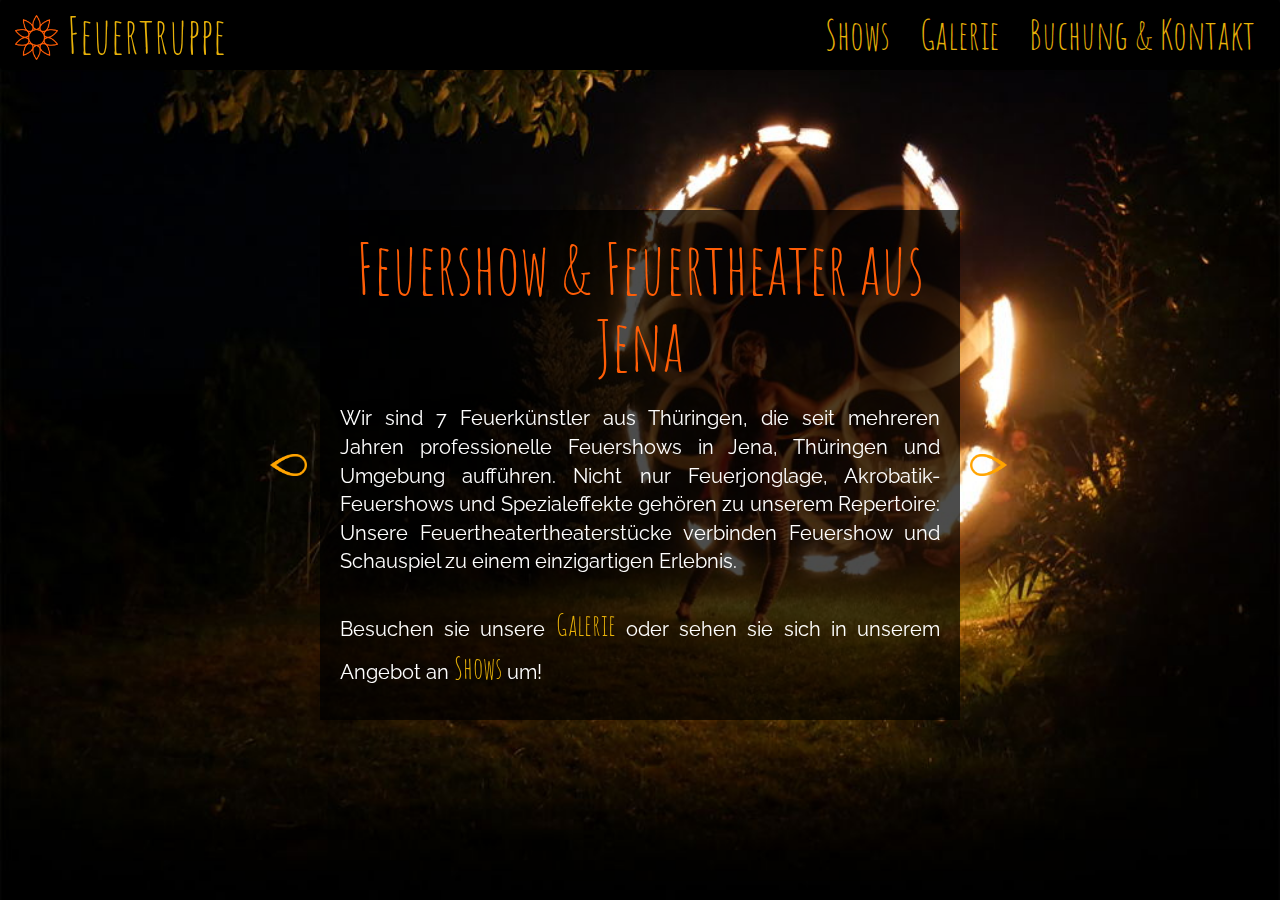
<file: www/index.html>
<!DOCTYPE html><html lang="de"><head><title>Die Feuertruppe - Feuershow und Feuertheater aus Jena </title><meta charset="utf-8"><meta http-equiv="X-UA-Compatible" content="IE=Edge"><meta name="viewport" content="width=device-width, initial-scale=1.0"><meta name="description" content="Die Feuertruppe aus Jena bringt Ihnen sensationelle Feuershows. Jetzt eine Feuershow in Jena, Erfurt, Weimar, Thüringen und deutschlandweit buchen"><link rel="shortcut icon" type="image/png" href="assets/img/favicon/favicon-transparent-bg.png"><link rel="stylesheet" href="https://maxcdn.bootstrapcdn.com/bootstrap/3.3.7/css/bootstrap.min.css" integrity="sha384-BVYiiSIFeK1dGmJRAkycuHAHRg32OmUcww7on3RYdg4Va+PmSTsz/K68vbdEjh4u" crossorigin="anonymous"><link rel="stylesheet" href="https://maxcdn.bootstrapcdn.com/font-awesome/4.7.0/css/font-awesome.min.css"><link href="https://fonts.googleapis.com/css?family=Amatic+SC|Raleway" rel="stylesheet"><link rel="stylesheet" href="main.css"><script src="https://ajax.googleapis.com/ajax/libs/jquery/3.1.1/jquery.min.js"></script></head><body>
<nav id="navbar" class="navbar navbar-default"><div class="navbar-header"><button type="button" data-toggle="collapse" data-target="#main-navbar" aria-expanded="false" aria-controls="navbar" class="navbar-toggle collapsed"><span class="sr-only">Toggle navigation</span><span class="icon-bar"></span><span class="icon-bar"></span><span class="icon-bar"></span></button><a href="http://www.feuertruppe.de" class="navbar-brand"><img src="assets/img/logo/feuershow-logo-kontur-primary.png" alt="Logo der Feuershow aus Jena" class="img-responsive"/>Feuertruppe</a></div><div id="main-navbar" class="collapse navbar-collapse"><ul class="nav navbar-nav navbar-right"><li><a href="shows.html">Shows</a></li><li><a href="galerie.html">Galerie</a></li><li><a href="buchung.html">Buchung &amp; Kontakt</a></li></ul></div></nav><section id="entrance"><div id="entrance-slide"></div><div id="title-ctrls-container" class="slider-ctrls-container"><div id="start-slide-left-btn" class="slide-btn slide-left-btn"></div><div id="title-container"><h1>Feuershow &amp; Feuertheater aus Jena</h1><p>Wir sind 7 Feuerkünstler aus Thüringen, die seit mehreren Jahren professionelle Feuershows in Jena, Thüringen und Umgebung aufführen. 
Nicht nur Feuerjonglage, Akrobatik-Feuershows und Spezialeffekte gehören zu unserem Repertoire: Unsere Feuertheatertheaterstücke verbinden Feuershow und Schauspiel zu einem einzigartigen Erlebnis.
<br><br>
Besuchen sie unsere <a href="galerie.html" class="intro-link">Galerie</a> oder sehen sie sich in unserem Angebot an <a href="shows.html" class="intro-link">Shows</a> um!</p></div><div id="start-slide-right-btn" class="slide-btn slide-right-btn"></div></div></section><script src="assets/js/StartSlider.js"> </script><script>StartSlider.init();</script><script src="https://maxcdn.bootstrapcdn.com/bootstrap/3.3.7/js/bootstrap.min.js"></script><script>var url = window.location;
$('ul.nav a').filter(function() {
  return this.href == url;
}).parent().addClass('active');</script><script>var gaProperty = 'UA-83765702-1';
var disableStr = 'ga-disable-' + gaProperty;
if (document.cookie.indexOf(disableStr + '=true') > -1) {
  window[disableStr] = true;
}
function gaOptout() {
document.cookie = disableStr + '=true; expires=Thu, 31 Dec 2099 23:59:59 UTC; path=/';
window[disableStr] = true;
}
(function(i,s,o,g,r,a,m){i['GoogleAnalyticsObject']=r;i[r]=i[r]||function(){
(i[r].q=i[r].q||[]).push(arguments)},i[r].l=1*new Date();a=s.createElement(o),
m=s.getElementsByTagName(o)[0];a.async=1;a.src=g;m.parentNode.insertBefore(a,m)
})(window,document,'script','https://www.google-analytics.com/analytics.js','ga');
ga('create', 'UA-83765702-1', 'auto');
ga('send', 'pageview');</script></body></html>
</file>
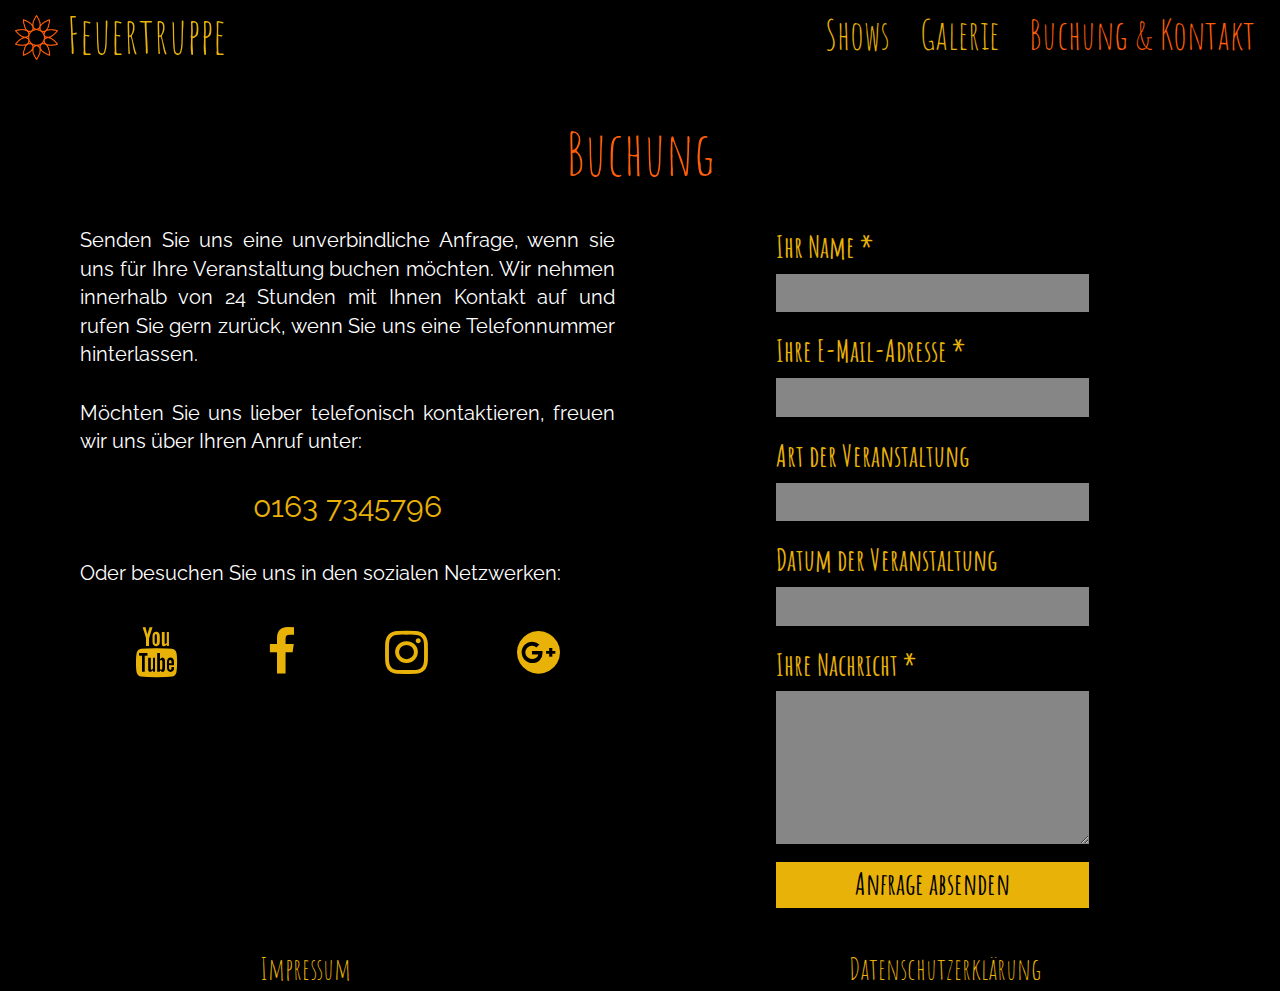
<file: www/buchung.html>
<!DOCTYPE html><html lang="de"><head><title>Die Feuertruppe - Feuershow und Feuertheater aus Jena </title><meta charset="utf-8"><meta http-equiv="X-UA-Compatible" content="IE=Edge"><meta name="viewport" content="width=device-width, initial-scale=1.0"><meta name="description" content="Die Feuertruppe aus Jena bringt Ihnen sensationelle Feuershows. Jetzt eine Feuershow in Jena, Erfurt, Weimar, Thüringen und deutschlandweit buchen"><link rel="shortcut icon" type="image/png" href="assets/img/favicon/favicon-transparent-bg.png"><link rel="stylesheet" href="https://maxcdn.bootstrapcdn.com/bootstrap/3.3.7/css/bootstrap.min.css" integrity="sha384-BVYiiSIFeK1dGmJRAkycuHAHRg32OmUcww7on3RYdg4Va+PmSTsz/K68vbdEjh4u" crossorigin="anonymous"><link rel="stylesheet" href="https://maxcdn.bootstrapcdn.com/font-awesome/4.7.0/css/font-awesome.min.css"><link href="https://fonts.googleapis.com/css?family=Amatic+SC|Raleway" rel="stylesheet"><link rel="stylesheet" href="main.css"><script src="https://ajax.googleapis.com/ajax/libs/jquery/3.1.1/jquery.min.js"></script></head><body>
<nav id="navbar" class="navbar navbar-default"><div class="navbar-header"><button type="button" data-toggle="collapse" data-target="#main-navbar" aria-expanded="false" aria-controls="navbar" class="navbar-toggle collapsed"><span class="sr-only">Toggle navigation</span><span class="icon-bar"></span><span class="icon-bar"></span><span class="icon-bar"></span></button><a href="http://www.feuertruppe.de" class="navbar-brand"><img src="assets/img/logo/feuershow-logo-kontur-primary.png" alt="Logo der Feuershow aus Jena" class="img-responsive"/>Feuertruppe</a></div><div id="main-navbar" class="collapse navbar-collapse"><ul class="nav navbar-nav navbar-right"><li><a href="shows.html">Shows</a></li><li><a href="galerie.html">Galerie</a></li><li><a href="buchung.html">Buchung &amp; Kontakt</a></li></ul></div></nav><div class="container"><h2>Buchung</h2><div class="row"><div class="col-sm-12 col-md-6"><p>Senden Sie uns eine unverbindliche Anfrage, wenn sie uns für Ihre Veranstaltung buchen möchten.
Wir nehmen innerhalb von 24 Stunden mit Ihnen Kontakt auf und rufen Sie gern zurück, wenn Sie uns eine Telefonnummer hinterlassen.</p><p>Möchten Sie uns lieber telefonisch kontaktieren, freuen wir uns über Ihren Anruf unter:</p><p class="contact-phone">0163 7345796</p><p>Oder besuchen Sie uns in den sozialen Netzwerken:</p><div class="social-list"><a href="https://www.youtube.com/channel/UCYfTamAWln80M-faajYU4pQ"><i aria-hidden="true" class="fa fa-youtube"></i></a><a href="https://www.facebook.com/feuertruppeflammeundfietsch/"><i aria-hidden="true" class="fa fa-facebook"></i></a><a href="https://www.instagram.com/feuertruppe_feuershow/"><i aria-hidden="true" class="fa fa-instagram"></i></a><a href="http://feuertruppe.business.site/"><i aria-hidden="true" class="fa fa-google-plus-official"></i></a></div></div><div class="col-sm-12 col-md-6 contact-container"><form id="contact-form" action="contact.php" method="post" class="contact-form"><div class="input-container"><label for="name">Ihr Name *</label><input id="user-name" type="text" name="user_name" required="required"></div><div class="input-container"><label for="mail">Ihre E-Mail-Adresse *</label><input id="user-mail" type="text" name="user_mail" required="required"></div><div class="input-container"><label for="event-type">Art der Veranstaltung</label><input id="event-type" type="text" name="event_type"></div><div class="input-container"><label for="event-date">Datum der Veranstaltung</label><input id="event-date" type="text" name="event_date"></div><div class="input-container"><label for="msg">Ihre Nachricht *</label><textarea id="user-msg" name="user_msg" rows="5" required="required"></textarea></div><div class="button-container"><button id="submit" type="submit"> <strong>Anfrage absenden</strong></button></div><div id="submitted"> <br>Ihre Anfrage wurde versandt. </div></form></div></div></div><div class="row footer"><div class="col-md-6 col-sm-6 col-xs-12"><a href="/impressum.html">Impressum</a></div><div class="col-md-6 col-sm-6 col-xs-12"><a href="/datenschutz.html">Datenschutzerklärung</a></div></div><script>$("#contact-form").submit(function(event) {
  event.preventDefault();
  var formData = $("#contact-form").serialize();
  $.ajax({
    type: "POST",
    url: $("#contact-form").attr("action"),
    data: formData
  }).done(function(res) {
    // display a success message
    $("#submitted").css("display", "unset");
    $("#submitted").innerHTML = res.body;
    $("#contact-form").children("input").val("");
    goog_report_conversion();
  });
});

/* <![CDATA[ */
goog_snippet_vars = function() {
  var w = window;
  w.google_conversion_id = 968611297;
  w.google_conversion_label = "NUeFCPjS13IQ4avvzQM";
  w.google_remarketing_only = false;
}
// DO NOT CHANGE THE CODE BELOW.
goog_report_conversion = function(url) {
  goog_snippet_vars();
  window.google_conversion_format = "3";
  var opt = new Object();
  opt.onload_callback = function() {
    if (typeof(url) != 'undefined') {
      window.location = url;
    }
  }
  var conv_handler = window['google_trackConversion'];
  if (typeof(conv_handler) == 'function') {
    conv_handler(opt);
  }
}
/* ]]> */</script><script src="//www.googleadservices.com/pagead/conversion_async.js"></script><script src="https://maxcdn.bootstrapcdn.com/bootstrap/3.3.7/js/bootstrap.min.js"></script><script>var url = window.location;
$('ul.nav a').filter(function() {
  return this.href == url;
}).parent().addClass('active');</script><script>var gaProperty = 'UA-83765702-1';
var disableStr = 'ga-disable-' + gaProperty;
if (document.cookie.indexOf(disableStr + '=true') > -1) {
  window[disableStr] = true;
}
function gaOptout() {
document.cookie = disableStr + '=true; expires=Thu, 31 Dec 2099 23:59:59 UTC; path=/';
window[disableStr] = true;
}
(function(i,s,o,g,r,a,m){i['GoogleAnalyticsObject']=r;i[r]=i[r]||function(){
(i[r].q=i[r].q||[]).push(arguments)},i[r].l=1*new Date();a=s.createElement(o),
m=s.getElementsByTagName(o)[0];a.async=1;a.src=g;m.parentNode.insertBefore(a,m)
})(window,document,'script','https://www.google-analytics.com/analytics.js','ga');
ga('create', 'UA-83765702-1', 'auto');
ga('send', 'pageview');</script></body></html>
</file>
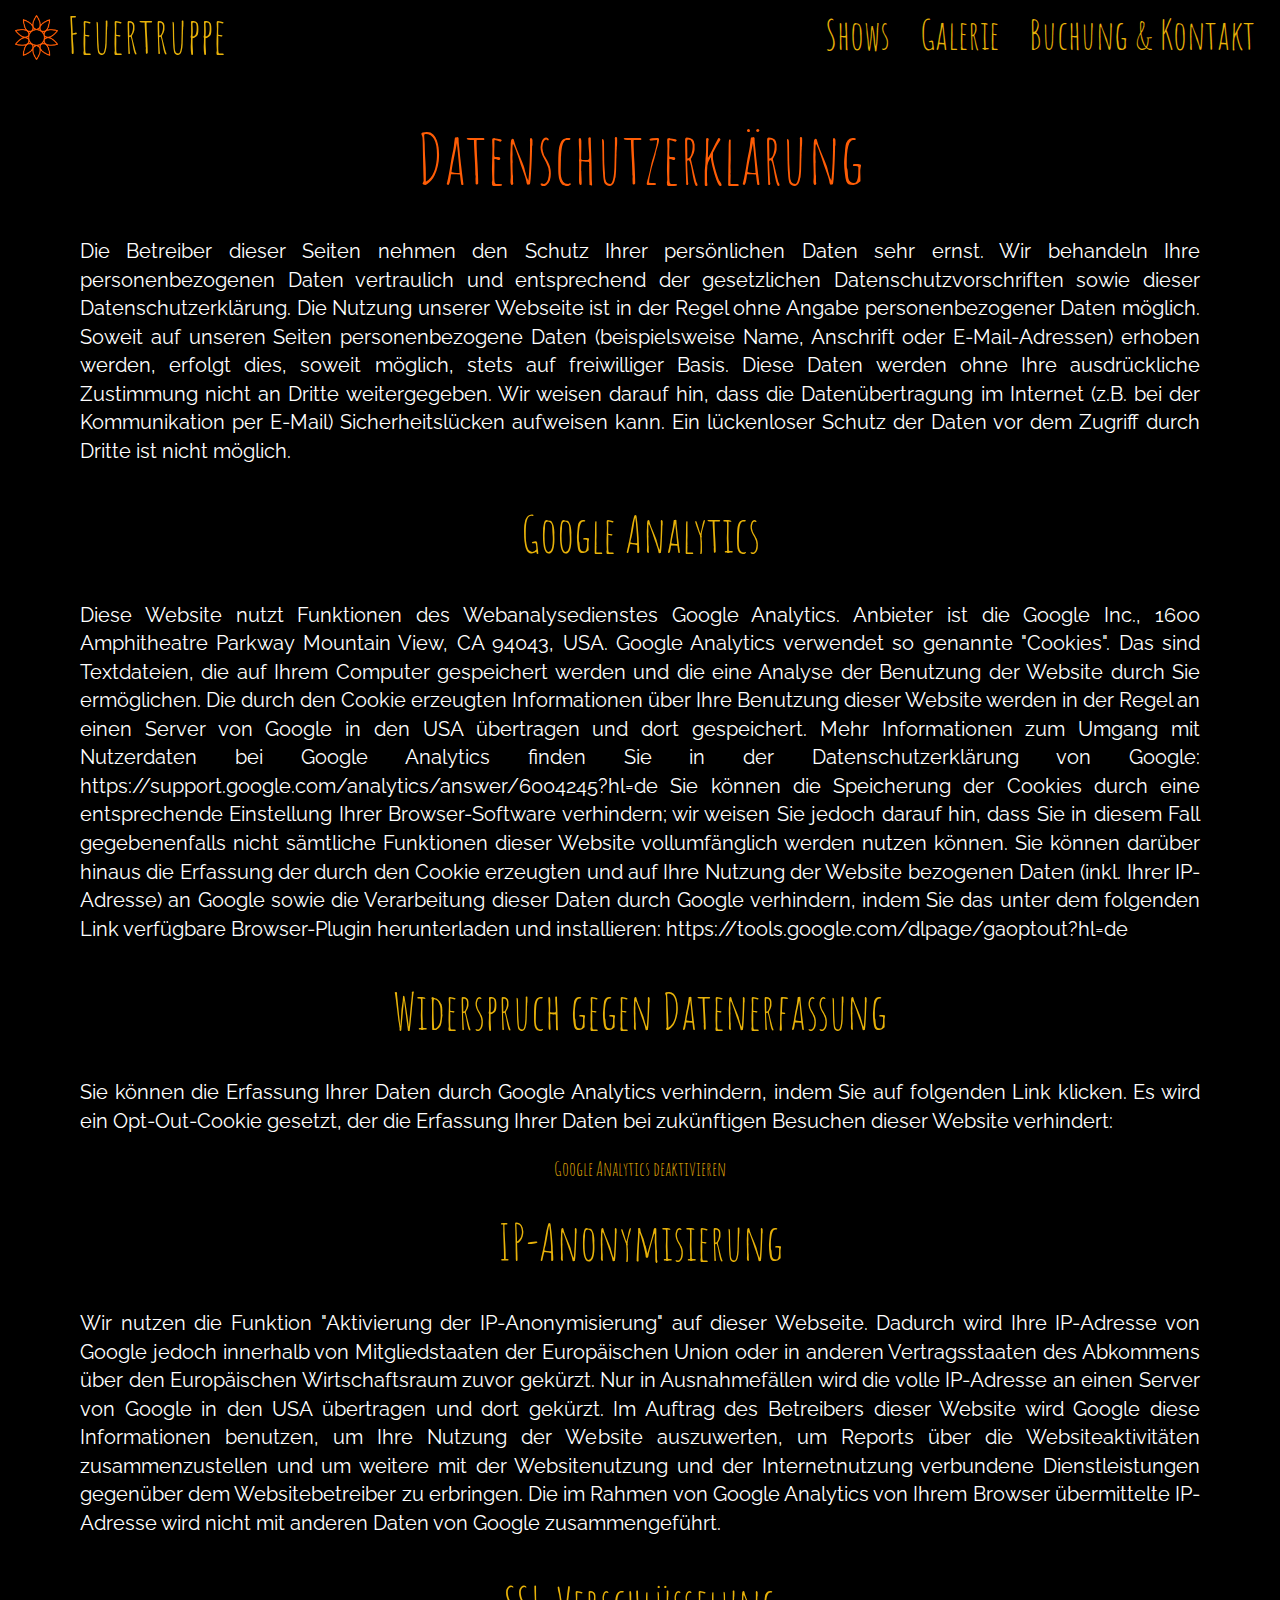
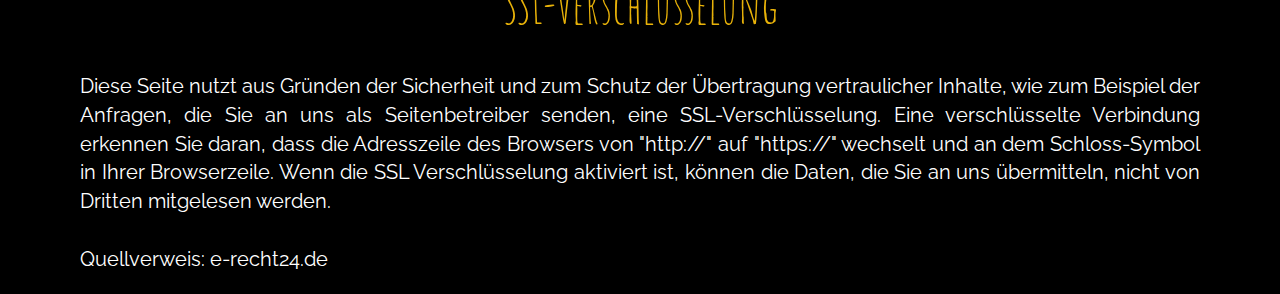
<file: www/datenschutz.html>
<!DOCTYPE html><html lang="de"><head><title>Die Feuertruppe - Feuershow und Feuertheater aus Jena </title><meta charset="utf-8"><meta http-equiv="X-UA-Compatible" content="IE=Edge"><meta name="viewport" content="width=device-width, initial-scale=1.0"><meta name="description" content="Die Feuertruppe aus Jena bringt Ihnen sensationelle Feuershows. Jetzt eine Feuershow in Jena, Erfurt, Weimar, Thüringen und deutschlandweit buchen"><link rel="shortcut icon" type="image/png" href="assets/img/favicon/favicon-transparent-bg.png"><link rel="stylesheet" href="https://maxcdn.bootstrapcdn.com/bootstrap/3.3.7/css/bootstrap.min.css" integrity="sha384-BVYiiSIFeK1dGmJRAkycuHAHRg32OmUcww7on3RYdg4Va+PmSTsz/K68vbdEjh4u" crossorigin="anonymous"><link rel="stylesheet" href="https://maxcdn.bootstrapcdn.com/font-awesome/4.7.0/css/font-awesome.min.css"><link href="https://fonts.googleapis.com/css?family=Amatic+SC|Raleway" rel="stylesheet"><link rel="stylesheet" href="main.css"><script src="https://ajax.googleapis.com/ajax/libs/jquery/3.1.1/jquery.min.js"></script></head><body>
<nav id="navbar" class="navbar navbar-default"><div class="navbar-header"><button type="button" data-toggle="collapse" data-target="#main-navbar" aria-expanded="false" aria-controls="navbar" class="navbar-toggle collapsed"><span class="sr-only">Toggle navigation</span><span class="icon-bar"></span><span class="icon-bar"></span><span class="icon-bar"></span></button><a href="http://www.feuertruppe.de" class="navbar-brand"><img src="assets/img/logo/feuershow-logo-kontur-primary.png" alt="Logo der Feuershow aus Jena" class="img-responsive"/>Feuertruppe</a></div><div id="main-navbar" class="collapse navbar-collapse"><ul class="nav navbar-nav navbar-right"><li><a href="shows.html">Shows</a></li><li><a href="galerie.html">Galerie</a></li><li><a href="buchung.html">Buchung &amp; Kontakt</a></li></ul></div></nav><div class="container"><h1>Datenschutzerklärung</h1><p>Die Betreiber dieser Seiten nehmen den Schutz Ihrer persönlichen Daten sehr ernst. Wir behandeln Ihre personenbezogenen Daten vertraulich und entsprechend der gesetzlichen Datenschutzvorschriften sowie dieser Datenschutzerklärung.
Die Nutzung unserer Webseite ist in der Regel ohne Angabe personenbezogener Daten möglich. Soweit auf unseren Seiten personenbezogene Daten (beispielsweise Name, Anschrift oder E-Mail-Adressen) erhoben werden, erfolgt dies, soweit möglich, stets auf freiwilliger Basis. Diese Daten werden ohne Ihre ausdrückliche Zustimmung nicht an Dritte weitergegeben.
Wir weisen darauf hin, dass die Datenübertragung im Internet (z.B. bei der Kommunikation per E-Mail) Sicherheitslücken aufweisen kann. Ein lückenloser Schutz der Daten vor dem Zugriff durch Dritte ist nicht möglich. </p><h3>Google Analytics</h3><p>Diese Website nutzt Funktionen des Webanalysedienstes Google Analytics. Anbieter ist die Google Inc., 1600 Amphitheatre Parkway Mountain View, CA 94043, USA.
Google Analytics verwendet so genannte "Cookies". Das sind Textdateien, die auf Ihrem Computer gespeichert werden und die eine Analyse der Benutzung der Website durch Sie ermöglichen. Die durch den Cookie erzeugten Informationen über Ihre Benutzung dieser Website werden in der Regel an einen Server von Google in den USA übertragen und dort gespeichert.

Mehr Informationen zum Umgang mit Nutzerdaten bei Google Analytics finden Sie in der Datenschutzerklärung von Google: https://support.google.com/analytics/answer/6004245?hl=de
Sie können die Speicherung der Cookies durch eine entsprechende Einstellung Ihrer Browser-Software verhindern; wir weisen Sie jedoch darauf hin, dass Sie in diesem Fall gegebenenfalls nicht sämtliche Funktionen dieser Website vollumfänglich werden nutzen können. Sie können darüber hinaus die Erfassung der durch den Cookie erzeugten und auf Ihre Nutzung der Website bezogenen Daten (inkl. Ihrer IP-Adresse) an Google sowie die Verarbeitung dieser Daten durch Google verhindern, indem Sie das unter dem folgenden Link verfügbare Browser-Plugin herunterladen und installieren: https://tools.google.com/dlpage/gaoptout?hl=de</p><h3>Widerspruch gegen Datenerfassung</h3><p>Sie können die Erfassung Ihrer Daten durch Google Analytics verhindern, indem Sie auf folgenden Link klicken. Es wird ein Opt-Out-Cookie gesetzt, der die Erfassung Ihrer Daten bei zukünftigen Besuchen dieser Website verhindert: </p><a href="javascript:gaOptout();">Google Analytics deaktivieren</a><h3>IP-Anonymisierung</h3><p>Wir nutzen die Funktion "Aktivierung der IP-Anonymisierung" auf dieser Webseite. Dadurch wird Ihre IP-Adresse von Google jedoch innerhalb von Mitgliedstaaten der Europäischen Union oder in anderen Vertragsstaaten des Abkommens über den Europäischen Wirtschaftsraum zuvor gekürzt. Nur in Ausnahmefällen wird die volle IP-Adresse an einen Server von Google in den USA übertragen und dort gekürzt. Im Auftrag des Betreibers dieser Website wird Google diese Informationen benutzen, um Ihre Nutzung der Website auszuwerten, um Reports über die Websiteaktivitäten zusammenzustellen und um weitere mit der Websitenutzung und der Internetnutzung verbundene Dienstleistungen gegenüber dem Websitebetreiber zu erbringen. Die im Rahmen von Google Analytics von Ihrem Browser übermittelte IP-Adresse wird nicht mit anderen Daten von Google zusammengeführt. 
</p><h3>SSL-Verschlüsselung</h3><p>Diese Seite nutzt aus Gründen der Sicherheit und zum Schutz der Übertragung vertraulicher Inhalte, wie zum Beispiel der Anfragen, die Sie an uns als Seitenbetreiber senden, eine SSL-Verschlüsselung. Eine verschlüsselte Verbindung erkennen Sie daran, dass die Adresszeile des Browsers von "http://" auf "https://" wechselt und an dem Schloss-Symbol in Ihrer Browserzeile.
Wenn die SSL Verschlüsselung aktiviert ist, können die Daten, die Sie an uns übermitteln, nicht von Dritten mitgelesen werden.</p><p>Quellverweis: e-recht24.de</p></div><script src="https://maxcdn.bootstrapcdn.com/bootstrap/3.3.7/js/bootstrap.min.js"></script><script>var url = window.location;
$('ul.nav a').filter(function() {
  return this.href == url;
}).parent().addClass('active');</script><script>var gaProperty = 'UA-83765702-1';
var disableStr = 'ga-disable-' + gaProperty;
if (document.cookie.indexOf(disableStr + '=true') > -1) {
  window[disableStr] = true;
}
function gaOptout() {
document.cookie = disableStr + '=true; expires=Thu, 31 Dec 2099 23:59:59 UTC; path=/';
window[disableStr] = true;
}
(function(i,s,o,g,r,a,m){i['GoogleAnalyticsObject']=r;i[r]=i[r]||function(){
(i[r].q=i[r].q||[]).push(arguments)},i[r].l=1*new Date();a=s.createElement(o),
m=s.getElementsByTagName(o)[0];a.async=1;a.src=g;m.parentNode.insertBefore(a,m)
})(window,document,'script','https://www.google-analytics.com/analytics.js','ga');
ga('create', 'UA-83765702-1', 'auto');
ga('send', 'pageview');</script></body></html>
</file>
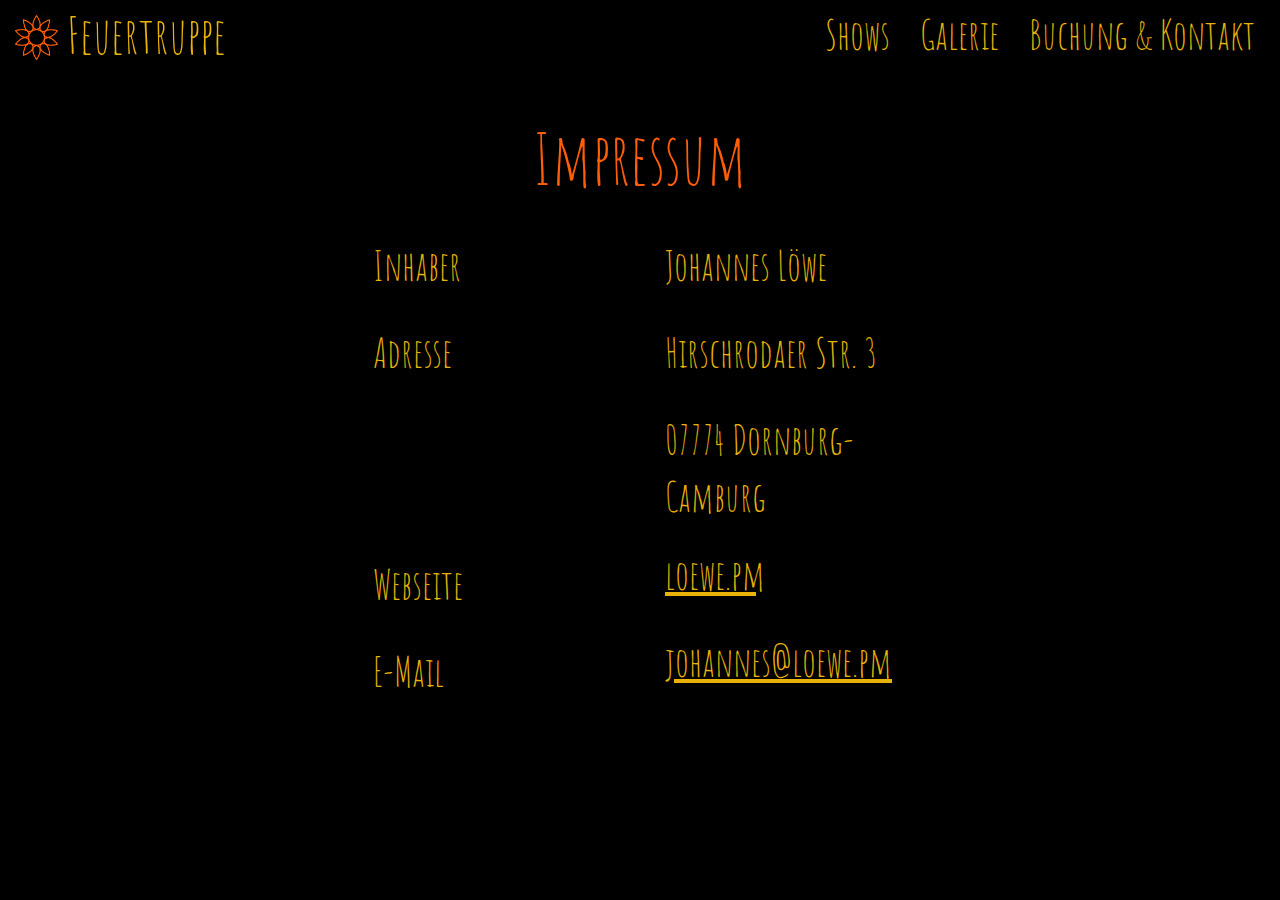
<file: www/impressum.html>
<!DOCTYPE html><html lang="de"><head><title>Die Feuertruppe - Feuershow und Feuertheater aus Jena </title><meta charset="utf-8"><meta http-equiv="X-UA-Compatible" content="IE=Edge"><meta name="viewport" content="width=device-width, initial-scale=1.0"><meta name="description" content="Die Feuertruppe aus Jena bringt Ihnen sensationelle Feuershows. Jetzt eine Feuershow in Jena, Erfurt, Weimar, Thüringen und deutschlandweit buchen"><link rel="shortcut icon" type="image/png" href="assets/img/favicon/favicon-transparent-bg.png"><link rel="stylesheet" href="https://maxcdn.bootstrapcdn.com/bootstrap/3.3.7/css/bootstrap.min.css" integrity="sha384-BVYiiSIFeK1dGmJRAkycuHAHRg32OmUcww7on3RYdg4Va+PmSTsz/K68vbdEjh4u" crossorigin="anonymous"><link rel="stylesheet" href="https://maxcdn.bootstrapcdn.com/font-awesome/4.7.0/css/font-awesome.min.css"><link href="https://fonts.googleapis.com/css?family=Amatic+SC|Raleway" rel="stylesheet"><link rel="stylesheet" href="main.css"><script src="https://ajax.googleapis.com/ajax/libs/jquery/3.1.1/jquery.min.js"></script></head><body>
<nav id="navbar" class="navbar navbar-default"><div class="navbar-header"><button type="button" data-toggle="collapse" data-target="#main-navbar" aria-expanded="false" aria-controls="navbar" class="navbar-toggle collapsed"><span class="sr-only">Toggle navigation</span><span class="icon-bar"></span><span class="icon-bar"></span><span class="icon-bar"></span></button><a href="http://www.feuertruppe.de" class="navbar-brand"><img src="assets/img/logo/feuershow-logo-kontur-primary.png" alt="Logo der Feuershow aus Jena" class="img-responsive"/>Feuertruppe</a></div><div id="main-navbar" class="collapse navbar-collapse"><ul class="nav navbar-nav navbar-right"><li><a href="shows.html">Shows</a></li><li><a href="galerie.html">Galerie</a></li><li><a href="buchung.html">Buchung &amp; Kontakt</a></li></ul></div></nav><div class="container"><h1>Impressum</h1><div class="row"><div class="col-md-3"></div><div class="col-sm-12 col-md-6"><div class="row"><div class="col-xs-6 col-sm-6"><p class="impressum-item">Inhaber</p></div><div class="col-xs-6 col-sm-6"><p class="impressum-item">Johannes Löwe</p></div></div><div class="row"><div class="col-xs-6"><p class="impressum-item">Adresse</p></div><div class="col-xs-6"><p class="impressum-item">Hirschrodaer Str. 3</p><p class="impressum-item">07774 Dornburg-Camburg</p></div></div><div class="row"><div class="col-xs-6"><p class="impressum-item">Webseite</p></div><div class="col-xs-6"><div class="impressum-item"><a href="https://loewe.pm" class="underline">loewe.pm</a></div></div></div><div class="row"><div class="col-xs-6"><p class="impressum-item">E-Mail</p></div><div class="col-xs-6"><div class="impressum-item"><a href="mailto://johannes@loewe.pm" class="underline">johannes@loewe.pm</a></div></div></div></div><div class="col-md-3"></div></div></div><script src="https://maxcdn.bootstrapcdn.com/bootstrap/3.3.7/js/bootstrap.min.js"></script><script>var url = window.location;
$('ul.nav a').filter(function() {
  return this.href == url;
}).parent().addClass('active');</script><script>var gaProperty = 'UA-83765702-1';
var disableStr = 'ga-disable-' + gaProperty;
if (document.cookie.indexOf(disableStr + '=true') > -1) {
  window[disableStr] = true;
}
function gaOptout() {
document.cookie = disableStr + '=true; expires=Thu, 31 Dec 2099 23:59:59 UTC; path=/';
window[disableStr] = true;
}
(function(i,s,o,g,r,a,m){i['GoogleAnalyticsObject']=r;i[r]=i[r]||function(){
(i[r].q=i[r].q||[]).push(arguments)},i[r].l=1*new Date();a=s.createElement(o),
m=s.getElementsByTagName(o)[0];a.async=1;a.src=g;m.parentNode.insertBefore(a,m)
})(window,document,'script','https://www.google-analytics.com/analytics.js','ga');
ga('create', 'UA-83765702-1', 'auto');
ga('send', 'pageview');</script></body></html>
</file>
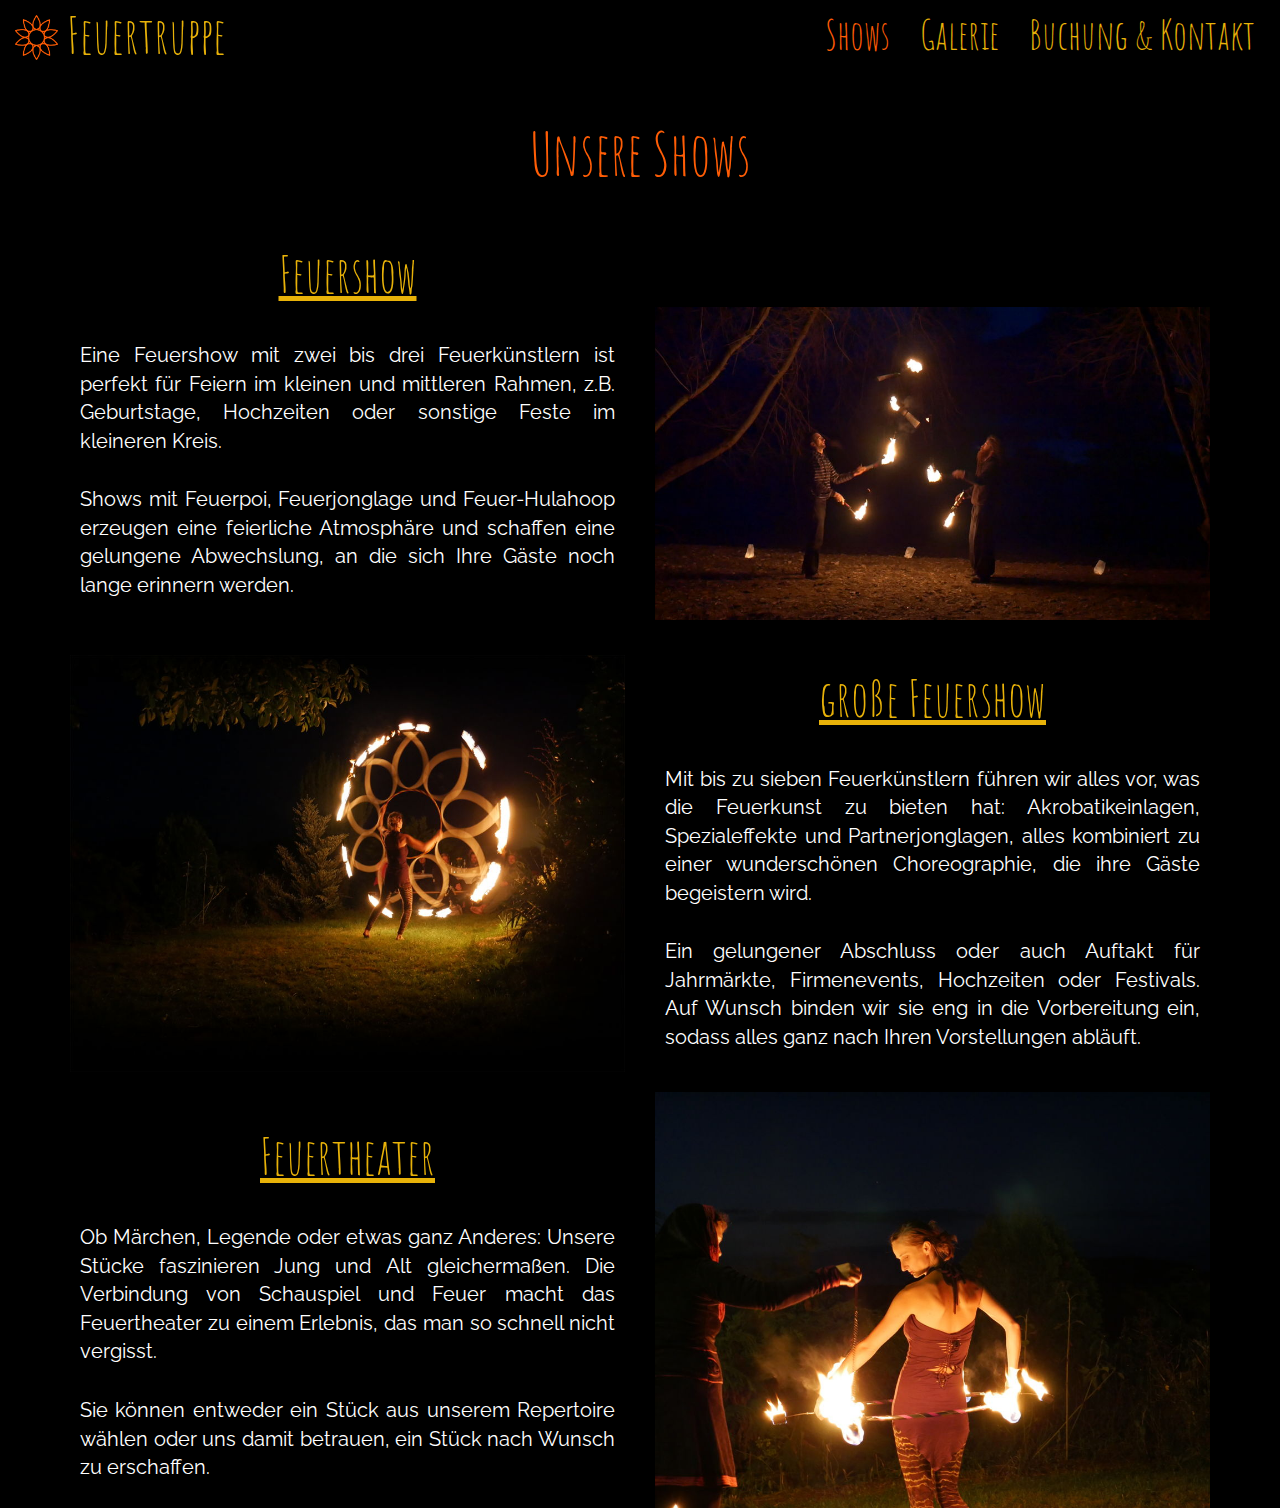
<file: www/shows.html>
<!DOCTYPE html><html lang="de"><head><title>Die Feuertruppe - Feuershow und Feuertheater aus Jena </title><meta charset="utf-8"><meta http-equiv="X-UA-Compatible" content="IE=Edge"><meta name="viewport" content="width=device-width, initial-scale=1.0"><meta name="description" content="Die Feuertruppe aus Jena bringt Ihnen sensationelle Feuershows. Jetzt eine Feuershow in Jena, Erfurt, Weimar, Thüringen und deutschlandweit buchen"><link rel="shortcut icon" type="image/png" href="assets/img/favicon/favicon-transparent-bg.png"><link rel="stylesheet" href="https://maxcdn.bootstrapcdn.com/bootstrap/3.3.7/css/bootstrap.min.css" integrity="sha384-BVYiiSIFeK1dGmJRAkycuHAHRg32OmUcww7on3RYdg4Va+PmSTsz/K68vbdEjh4u" crossorigin="anonymous"><link rel="stylesheet" href="https://maxcdn.bootstrapcdn.com/font-awesome/4.7.0/css/font-awesome.min.css"><link href="https://fonts.googleapis.com/css?family=Amatic+SC|Raleway" rel="stylesheet"><link rel="stylesheet" href="main.css"><script src="https://ajax.googleapis.com/ajax/libs/jquery/3.1.1/jquery.min.js"></script></head><body>
<nav id="navbar" class="navbar navbar-default"><div class="navbar-header"><button type="button" data-toggle="collapse" data-target="#main-navbar" aria-expanded="false" aria-controls="navbar" class="navbar-toggle collapsed"><span class="sr-only">Toggle navigation</span><span class="icon-bar"></span><span class="icon-bar"></span><span class="icon-bar"></span></button><a href="http://www.feuertruppe.de" class="navbar-brand"><img src="assets/img/logo/feuershow-logo-kontur-primary.png" alt="Logo der Feuershow aus Jena" class="img-responsive"/>Feuertruppe</a></div><div id="main-navbar" class="collapse navbar-collapse"><ul class="nav navbar-nav navbar-right"><li><a href="shows.html">Shows</a></li><li><a href="galerie.html">Galerie</a></li><li><a href="buchung.html">Buchung &amp; Kontakt</a></li></ul></div></nav><div class="container"><h2>Unsere Shows</h2><div class="row show-row"><div class="col-md-6"><h3 class="underline">Feuershow</h3><p>Eine Feuershow mit zwei bis drei Feuerkünstlern ist perfekt für Feiern im kleinen und mittleren Rahmen, z.B. Geburtstage, Hochzeiten oder sonstige Feste im kleineren Kreis.</p><p>Shows mit Feuerpoi, Feuerjonglage und Feuer-Hulahoop erzeugen eine feierliche Atmosphäre und schaffen eine gelungene Abwechslung, an die sich Ihre Gäste noch lange erinnern werden.</p></div><div class="col-md-6 show-img-col"><img src="assets/img/shows/feuershow-feuerjonglage-martin-johannes-jena.jpg" alt="Feuershow mit Jonglage von Johannes und Martin in Jena" class="img-responsive"></div></div><div class="row show-row"><div class="col-md-6 col-md-push-6"><h3 class="underline">große Feuershow</h3><p>Mit bis zu sieben Feuerkünstlern führen wir alles vor, was die Feuerkunst zu bieten hat: 
Akrobatikeinlagen, Spezialeffekte und Partnerjonglagen, alles kombiniert zu einer wunderschönen Choreographie, die ihre Gäste begeistern wird.</p><p>Ein gelungener Abschluss oder auch Auftakt für Jahrmärkte, Firmenevents, Hochzeiten oder Festivals. 
Auf Wunsch binden wir sie eng in die Vorbereitung ein, sodass alles ganz nach Ihren Vorstellungen abläuft.</p></div><div class="col-md-6 col-md-pull-6 show-img-col"><img src="assets/img/shows/feuershow-feuerhoop-frieda-jena.jpg" alt="Feuershow mit Feuerhoop von Frieda in Jena" class="img-responsive"></div></div><div class="row show-row"><div class="col-sm-12 col-md-6"><h3 class="underline">Feuertheater</h3><p>Ob Märchen, Legende oder etwas ganz Anderes: Unsere Stücke faszinieren Jung und Alt gleichermaßen. 
Die Verbindung von Schauspiel und Feuer macht das Feuertheater zu einem Erlebnis, das man so schnell nicht vergisst.</p><p>Sie können entweder ein Stück aus unserem Repertoire wählen oder uns damit betrauen, ein Stück nach Wunsch zu erschaffen.
</p></div><div class="col-sm-12 col-md-6 show-img-col"><img src="assets/img/shows/feuershow-feuerhoop-frieda-anna-jena.jpg" alt="Feuershow mit Feuerhoop von Frieda und Anna in Jena" class="img-responsive"></div></div></div><script src="https://maxcdn.bootstrapcdn.com/bootstrap/3.3.7/js/bootstrap.min.js"></script><script>var url = window.location;
$('ul.nav a').filter(function() {
  return this.href == url;
}).parent().addClass('active');</script><script>var gaProperty = 'UA-83765702-1';
var disableStr = 'ga-disable-' + gaProperty;
if (document.cookie.indexOf(disableStr + '=true') > -1) {
  window[disableStr] = true;
}
function gaOptout() {
document.cookie = disableStr + '=true; expires=Thu, 31 Dec 2099 23:59:59 UTC; path=/';
window[disableStr] = true;
}
(function(i,s,o,g,r,a,m){i['GoogleAnalyticsObject']=r;i[r]=i[r]||function(){
(i[r].q=i[r].q||[]).push(arguments)},i[r].l=1*new Date();a=s.createElement(o),
m=s.getElementsByTagName(o)[0];a.async=1;a.src=g;m.parentNode.insertBefore(a,m)
})(window,document,'script','https://www.google-analytics.com/analytics.js','ga');
ga('create', 'UA-83765702-1', 'auto');
ga('send', 'pageview');</script></body></html>
</file>
<file: www/main.css>
*{font-family:"Raleway","sans-serif";color:white;word-wrap:break-word}h1,h2,h3,a{font-family:"Amatic SC";font-weight:400}h1,h2,h3{margin:3rem 0 3rem 0}a{text-decoration:none;color:#E8B209;font-size:2rem}a:hover{text-decoration:none;color:#FF5D06}h1{color:#FF5D06;font-size:7rem}h2{color:#FF5D06;font-size:6rem}h3{font-size:5rem;color:#E8B209}p,li{font-size:2rem}p{padding:1rem;word-wrap:break-word;text-align:left}@media (min-width:768px){p{text-align:justify}}span{font-size:2vmin}body{text-align:center;padding:0;background:black;margin:0}section{background-color:#0F0E0E;display:-webkit-box;display:-ms-flexbox;display:flex;-webkit-box-orient:vertical;-webkit-box-direction:normal;-ms-flex-direction:column;flex-direction:column}.underline{text-decoration:underline}.container-fluid{padding:2vmin}#entrance{height:90vh;z-index:-100;-webkit-box-align:center;-ms-flex-align:center;align-items:center}#entrance-slide{position:absolute;width:100vw;height:100vh;top:0;left:0;z-index:50;opacity:1;background-image:url("assets/img/intro/feuershow-feuerhoop-frieda-jena.jpg");background-size:cover;background-repeat:no-repeat;background-position:center center;-webkit-transition:opacity 0.5s ease-in-out;transition:opacity 0.5s ease-in-out}.slider-ctrls-container{width:100%;display:-webkit-box;display:-ms-flexbox;display:flex;-webkit-box-orient:horizontal;-webkit-box-direction:normal;-ms-flex-direction:row;flex-direction:row;-webkit-box-align:center;-ms-flex-align:center;align-items:center;-webkit-box-pack:center;-ms-flex-pack:center;justify-content:center;z-index:100}#title-ctrls-container{margin-top:auto}@media (min-width:768px){#title-ctrls-container{margin-bottom:20vh}}.slide-left-btn{margin-right:auto;margin-left:10px;background-image:url("assets/img/controls/slide-left-btn.png")}.slide-left-btn:hover{background-image:url("assets/img/controls/slide-left-btn-hover.png")}.slide-right-btn:hover{background-image:url("assets/img/controls/slide-right-btn-hover.png")}.slide-right-btn{margin-left:auto;margin-right:10px;background-image:url("assets/img/controls/slide-right-btn.png")}#title-container{display:-webkit-box;display:-ms-flexbox;display:flex;-webkit-box-orient:vertical;-webkit-box-direction:normal;-ms-flex-direction:column;flex-direction:column;-webkit-box-align:center;-ms-flex-align:center;align-items:center;padding:1rem;background-color:rgba(0,0,0,0.7)}#title-container h1,#title-container h2{margin:1rem 0 1rem 0}#title-container a{font-size:2rem}@media (max-width:768px){#title-container{margin-top:80px}#title-container h1{font-size:5rem}#title-container h2{font-size:3rem}}@media (min-width:768px){#title-container{width:50%}#title-container a{font-size:3rem}}.slide-btn{height:22px;width:40px;margin:0 1rem 0 1rem}.scroll-btn,.slide-btn{background-size:contain;background-repeat:no-repeat;cursor:pointer}.nav > li > a{font-size:4rem}a.navbar-brand{height:5rem;font-size:5rem;color:#FF5D06;margin-bottom:auto;display:-webkit-box;display:-ms-flexbox;display:flex;-webkit-box-align:center;-ms-flex-align:center;align-items:center;padding:0}.icon-bar{font-size:10vmin}.navbar-brand > img{height:100%;width:auto;float:left;margin-right:1vmin;padding-top:0.5vmin;padding-left:0.5vmin}.navbar{z-index:200;border-style:none;padding:1rem}.navbar-right{height:4rem;display:-webkit-box;display:-ms-flexbox;display:flex;-webkit-box-align:center;-ms-flex-align:center;align-items:center}button.navbar-toggle{height:5rem;background:transparent;margin-top:auto}.navbar-default .navbar-toggle,.navbar-default .navbar-toggle:hover,.navbar-default .navbar-toggle:focus{background:transparent;border:none}.navbar-default{background-color:#000;border-color:#000}.navbar-default .navbar-brand{color:#E8B209}.navbar-default .navbar-brand:hover,.navbar-default .navbar-brand:focus{color:#FF5D06}.navbar-default .navbar-text{color:#E8B209}.navbar-default .navbar-nav > li > a{color:#E8B209;padding-top:1rem;padding-bottom:0;font-size:2rem;line-height:20px}@media (min-width:768px){.navbar-default .navbar-nav > li > a{font-size:4rem;line-height:unset}}.navbar-default .navbar-nav > li > a:hover,.navbar-default .navbar-nav > li > a:focus{color:#FF5D06}.navbar-default .navbar-nav > .active > a,.navbar-default .navbar-nav > .active > a:hover,.navbar-default .navbar-nav > .active > a:focus{color:#FF5D06;background-color:#000}.navbar-default .navbar-nav > .open > a,.navbar-default .navbar-nav > .open > a:hover,.navbar-default .navbar-nav > .open > a:focus{color:#FF5D06;background-color:#000}.navbar-default .navbar-toggle .icon-bar{background-color:#E8B209}.navbar-default .navbar-collapse,.navbar-default .navbar-form{border-color:#E8B209}.navbar-default .navbar-link{color:#E8B209}.navbar-default .navbar-link:hover{color:#FF5D06}.navbar-default .navbar-nav > .active > a,.navbar-default .navbar-nav > .active > a:hover,.navbar-default .navbar-nav > .active > a:focus{background:transparent}@media (max-width:767px){.navbar-default .navbar-nav .open .dropdown-menu > li > a{color:#E8B209}.navbar-default .navbar-nav .open .dropdown-menu > li > a:hover,.navbar-default .navbar-nav .open .dropdown-menu > li > a:focus{color:#FF5D06}.navbar-default .navbar-nav .open .dropdown-menu > .active > a,.navbar-default .navbar-nav .open .dropdown-menu > .active > a:hover,.navbar-default .navbar-nav .open .dropdown-menu > .active > a:focus{color:#FF5D06;background-color:#000}}.show-description-list-item{list-style:none}.show-row{margin-top:2rem}@media (min-width:768px){.show-row{display:-webkit-box;display:-ms-flexbox;display:flex;-webkit-box-align:center;-ms-flex-align:center;align-items:center}}.show-img-col{-ms-flex-item-align:end;align-self:flex-end}.video-container{width:100%;display:-webkit-box;display:-ms-flexbox;display:flex;-webkit-box-pack:center;-ms-flex-pack:center;justify-content:center}.video-container video.player__video{max-width:100%;overflow:hidden}.player{width:100%}.player:-webkit-full-screen{max-width:none;width:100%}.player:-moz-full-screen{max-width:none;width:100%}.player:-ms-fullscreen{max-width:none;width:100%}.player:fullscreen{max-width:none;width:100%}.player:-webkit-full-screen{max-width:none;width:100%}.player__video{width:100%}.player__button{display:-webkit-box;display:-ms-flexbox;display:flex;-webkit-box-pack:center;-ms-flex-pack:center;justify-content:center;-webkit-box-align:center;-ms-flex-align:center;align-items:center;color:white;height:100%;cursor:pointer;background:none;border:none;width:5%;font-size:2rem}.player__button:focus{outline:0}.player__controls{display:-webkit-box;display:-ms-flexbox;display:flex;-ms-flex-pack:distribute;justify-content:space-around;-webkit-box-align:center;-ms-flex-align:center;align-items:center;position:absolute;bottom:1rem;width:90%;-ms-flex-wrap:wrap;flex-wrap:wrap;height:15%}@media (min-width:768px){.player__controls{height:10%;width:95%}}.player__progress{position:relative;display:-webkit-box;display:-ms-flexbox;display:flex;-ms-flex-preferred-size:50%;flex-basis:50%;height:80%;background:rgba(0,0,0,0.5);cursor:pointer}.player__progress--filled{background:#ffc600;-webkit-box-flex:0;-ms-flex:0;flex:0;-ms-flex-preferred-size:0%;flex-basis:0%}input[type=range]{-webkit-appearance:none;background:transparent;width:20%;margin:0 5px}input[type=range]:focus{outline:none}input[type=range]::-webkit-slider-runnable-track{width:100%;height:8.4px;cursor:pointer;background:rgba(0,0,0,0.8);border-radius:1.3px;border:0.2px solid rgba(1,1,1,0)}input[type=range]::-webkit-slider-thumb{height:15px;width:15px;border-radius:50px;background:#E8B209;cursor:pointer;-webkit-appearance:none;margin-top:-4px;box-shadow:0 0 2px rgba(0,0,0,0.2)}input[type=range]::-moz-range-track{width:100%;height:8.4px;cursor:pointer;box-shadow:1px 1px 1px rgba(0,0,0,0),0 0 1px rgba(13,13,13,0);background:#fff;border-radius:1.3px;border:0.2px solid rgba(1,1,1,0)}input[type=range]::-moz-range-thumb{box-shadow:0 0 0 rgba(0,0,0,0),0 0 0 rgba(13,13,13,0);height:15px;width:15px;border-radius:50px;background:#ffc600;cursor:pointer}.gallery-slider{display:-webkit-box;display:-ms-flexbox;display:flex;-webkit-box-pack:center;-ms-flex-pack:center;justify-content:center;width:100%;cursor:pointer}.slider-img-container{display:-webkit-box;display:-ms-flexbox;display:flex;-webkit-box-pack:center;-ms-flex-pack:center;justify-content:center;-webkit-box-align:center;-ms-flex-align:center;align-items:center;height:70vmin;position:relative}.gallery-row,.slider-img-container{width:70%}@media (min-width:1200px){.gallery-row,.slider-img-container{width:80%}}.slider-img{height:100%;width:auto;opacity:1;-webkit-transition:all 300ms ease-in-out;transition:all 300ms ease-in-out}.slider-img,#entrance-slide{-webkit-transform:translateZ(0);transform:translateZ(0)}.gallery-row{margin:0 auto;display:-webkit-box;display:-ms-flexbox;display:flex;-webkit-box-align:center;-ms-flex-align:center;align-items:center}@media (max-width:768px){.gallery-row{-webkit-box-orient:vertical;-webkit-box-direction:normal;-ms-flex-direction:column;flex-direction:column;width:100%}}.quote-container{width:100%;height:100%;display:-webkit-box;display:-ms-flexbox;display:flex;-webkit-box-pack:center;-ms-flex-pack:center;justify-content:center;-webkit-box-align:center;-ms-flex-align:center;align-items:center}.quote{text-align:center;font-family:"Amatic SC";font-size:4rem;color:#FF5D06}.quote:not(.no-quotes):before{position:absolute;left:1rem;content:"\""}.quote:not(.no-quotes):after{content:"\""}.contact-container{display:-webkit-box;display:-ms-flexbox;display:flex;-webkit-box-pack:center;-ms-flex-pack:center;justify-content:center}.contact-phone{color:#E8B209;font-size:5rem;text-align:center}@media (min-width:768px){.contact-phone{font-size:3rem}}#contact-form{padding:1rem;width:100%;display:-webkit-box;display:-ms-flexbox;display:flex;-webkit-box-pack:center;-ms-flex-pack:center;justify-content:center;-webkit-box-align:start;-ms-flex-align:start;align-items:flex-start}@media (min-width:768px){#contact-form{width:60%}}form{width:50%;display:-webkit-box;display:-ms-flexbox;display:flex;-webkit-box-orient:vertical;-webkit-box-direction:normal;-ms-flex-direction:column;flex-direction:column;-webkit-box-align:center;-ms-flex-align:center;align-items:center}.input-container,.button-container{width:100%;display:-webkit-box;display:-ms-flexbox;display:flex;-webkit-box-orient:vertical;-webkit-box-direction:normal;-ms-flex-direction:column;flex-direction:column;-webkit-box-align:start;-ms-flex-align:start;align-items:flex-start}input,textarea{width:100%;background-color:rgba(224,224,224,0.6);border:none;padding:0.5rem;margin-bottom:2vmin;color:white;font-size:2rem}input:focus,textarea:focus{outline:none}label{font-family:"Amatic SC";color:#E8B209;font-size:3rem}.button-container > button{background-color:#E8B209;border:none;width:100%;color:black;font-size:3rem}.button-container > button > strong{color:black;font-family:"Amatic SC"}#submitted{display:none}.footer{width:100%;margin-top:3rem}.footer a{font-size:3rem}.social-list{display:-webkit-box;display:-ms-flexbox;display:flex;-ms-flex-pack:distribute;justify-content:space-around;padding:2rem}.social-list i{color:#E8B209;font-size:5rem}.social-list i:hover{color:#FF5D06}.impressum-list{list-style:none}.impressum-item{text-align:left}.impressum-item,.impressum-item > a{font-family:"Amatic SC";color:#E8B209}@media (min-width:768px){.impressum-item,.impressum-item > a{font-size:4rem}}.impressum-item > a{padding:1rem}.impressum-item > a:hover{color:#FF5D06}
</file>
